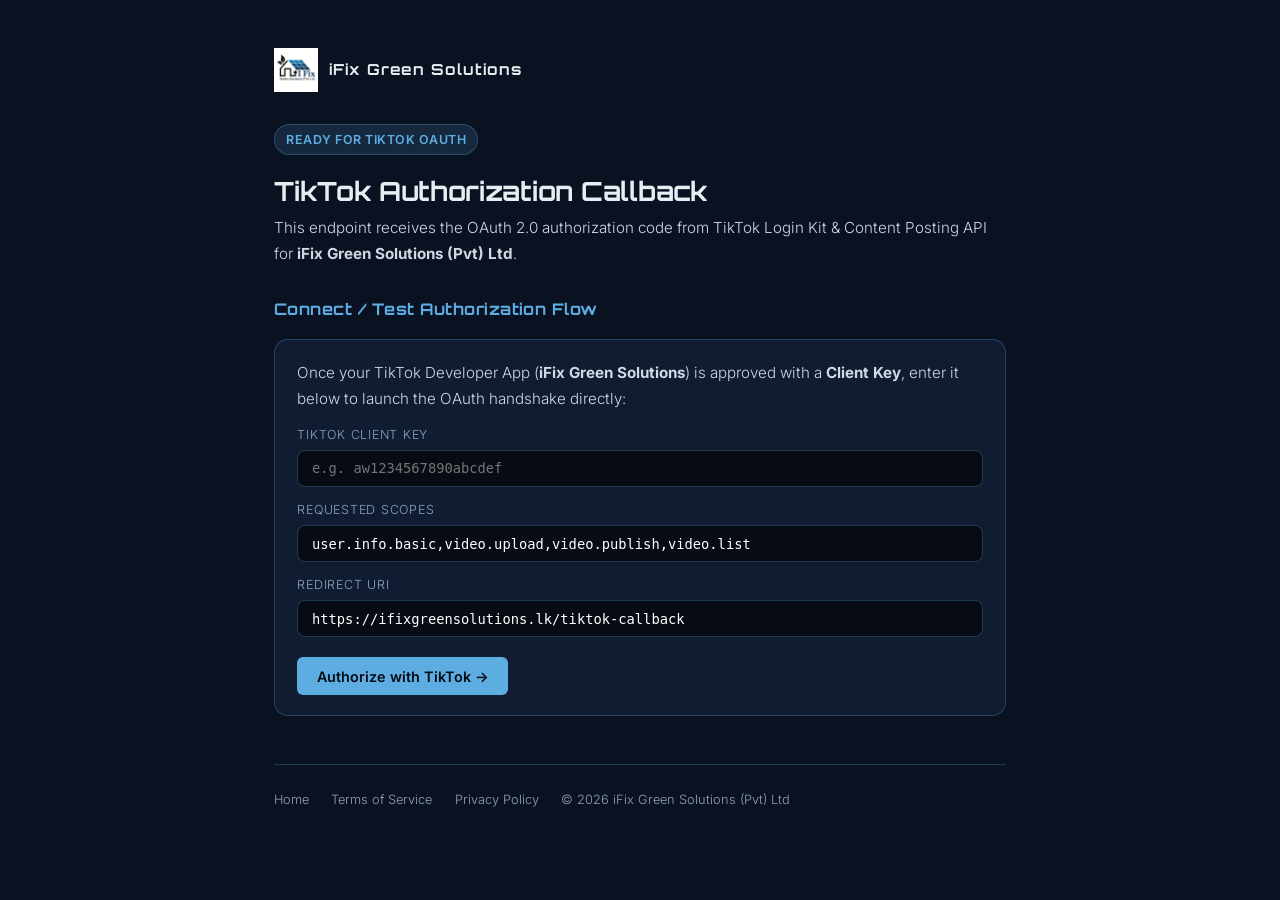
<file: tiktok/callback/index.html>
<!DOCTYPE html>
<html lang="en">
<head>
<meta charset="UTF-8">
<meta name="viewport" content="width=device-width, initial-scale=1.0">
<title>TikTok Authorization Callback — iFix Green Solutions</title>
<meta name="description" content="TikTok OAuth 2.0 callback handler for iFix Green Solutions (Pvt) Ltd.">
<meta name="tiktok-developers-site-verification" content="7oWz5OrxFJj6cmvjJ5QBuYZaugctuiZt">
<link rel="icon" type="image/png" href="/images/logo.png">
<link href="https://fonts.googleapis.com/css2?family=Orbitron:wght@400;700;900&family=Inter:wght@300;400;500;600;700&display=swap" rel="stylesheet">
<style>
  :root { --bg:#0a1120; --panel:rgba(30,58,95,0.28); --line:rgba(93,173,226,0.28); --txt:#e8edf2; --muted:#8fa3b8; --accent:#5dade2; --ok:#2ecc71; --err:#e74c3c; }
  *{box-sizing:border-box;margin:0;padding:0;}
  body{background:var(--bg);color:var(--txt);font-family:'Inter',sans-serif;line-height:1.7;font-weight:300;min-height:100vh;display:flex;flex-direction:column;}
  .wrap{max-width:780px;width:100%;margin:0 auto;padding:3rem 1.5rem 4rem;flex:1;}
  header a{display:inline-flex;align-items:center;gap:.7rem;text-decoration:none;color:var(--txt);margin-bottom:2rem;}
  header img{height:44px;}
  header span{font-family:'Orbitron',sans-serif;font-weight:700;letter-spacing:.06em;font-size:.95rem;}
  h1{font-family:'Orbitron',sans-serif;font-size:1.65rem;line-height:1.25;margin-bottom:.5rem;}
  h2{font-family:'Orbitron',sans-serif;font-size:1rem;color:var(--accent);margin:1.8rem 0 .6rem;letter-spacing:.03em;}
  p{color:#cfd9e4;font-size:.95rem;margin-bottom:.75rem;}
  .badge{display:inline-block;padding:.25rem .7rem;border-radius:999px;font-size:.78rem;font-weight:600;letter-spacing:.04em;text-transform:uppercase;margin-bottom:1.2rem;}
  .badge.ok{background:rgba(46,204,113,0.15);color:var(--ok);border:1px solid rgba(46,204,113,0.4);}
  .badge.wait{background:rgba(93,173,226,0.15);color:var(--accent);border:1px solid var(--line);}
  .badge.err{background:rgba(231,76,60,0.15);color:var(--err);border:1px solid rgba(231,76,60,0.4);}
  .panel{background:var(--panel);border:1px solid var(--line);border-radius:14px;padding:1.25rem 1.4rem;margin-top:1rem;}
  .field{margin-bottom:1rem;}
  .field:last-child{margin-bottom:0;}
  .label{font-size:.78rem;text-transform:uppercase;letter-spacing:.06em;color:var(--muted);margin-bottom:.3rem;display:flex;justify-content:space-between;align-items:center;}
  .codebox{background:#060b14;border:1px solid var(--line);border-radius:8px;padding:.7rem .9rem;font-family:ui-monospace,SFMono-Regular,Menlo,Monaco,Consolas,monospace;font-size:.86rem;color:#fff;word-break:break-all;display:flex;justify-content:space-between;align-items:center;gap:.75rem;}
  button.copy-btn, button.primary-btn{background:var(--accent);color:#060b14;border:none;border-radius:6px;padding:.4rem .8rem;font-weight:600;font-size:.8rem;cursor:pointer;white-space:nowrap;font-family:'Inter',sans-serif;}
  button.primary-btn{padding:.65rem 1.2rem;font-size:.9rem;margin-top:.5rem;}
  button.copy-btn:hover, button.primary-btn:hover{opacity:.9;}
  input.txt-in{width:100%;background:#060b14;border:1px solid var(--line);border-radius:8px;padding:.6rem .85rem;color:#fff;font-family:ui-monospace,SFMono-Regular,Menlo,monospace;font-size:.86rem;margin-bottom:.75rem;}
  footer{margin-top:3rem;padding-top:1.5rem;border-top:1px solid var(--line);color:var(--muted);font-size:.8rem;display:flex;gap:1.4rem;flex-wrap:wrap;}
  footer a{color:var(--muted);text-decoration:none;}
  footer a:hover{color:var(--accent);}
</style>
</head>
<body>
<div class="wrap">
  <header>
    <a href="/"><img src="/images/logo.png" alt="iFix Green Solutions"><span>iFix Green Solutions</span></a>
  </header>

  <span id="status-badge" class="badge wait">Ready for TikTok OAuth</span>
  <h1 id="page-title">TikTok Authorization Callback</h1>
  <p id="page-desc">This endpoint receives the OAuth 2.0 authorization code from TikTok Login Kit &amp; Content Posting API for <b>iFix Green Solutions (Pvt) Ltd</b>.</p>

  <div id="result-panel" class="panel" style="display:none;">
    <div class="field">
      <div class="label"><span>Authorization Code (<code>code</code>)</span></div>
      <div class="codebox">
        <span id="val-code">—</span>
        <button class="copy-btn" onclick="copyText('val-code', this)">Copy Code</button>
      </div>
    </div>
    <div class="field">
      <div class="label"><span>Granted Scopes (<code>scopes</code>)</span></div>
      <div class="codebox"><span id="val-scopes">—</span></div>
    </div>
    <div class="field">
      <div class="label"><span>CSRF State (<code>state</code>)</span></div>
      <div class="codebox"><span id="val-state">—</span></div>
    </div>
  </div>

  <div id="error-panel" class="panel" style="display:none;border-color:rgba(231,76,60,0.4);">
    <div class="field">
      <div class="label"><span>Error</span></div>
      <div class="codebox"><span id="val-error">—</span></div>
    </div>
    <div class="field">
      <div class="label"><span>Error Description</span></div>
      <div class="codebox"><span id="val-error-desc">—</span></div>
    </div>
  </div>

  <h2>Connect / Test Authorization Flow</h2>
  <div class="panel">
    <p>Once your TikTok Developer App (<b>iFix Green Solutions</b>) is approved with a <b>Client Key</b>, enter it below to launch the OAuth handshake directly:</p>
    <label class="label" for="client-key-input">TikTok Client Key</label>
    <input id="client-key-input" class="txt-in" type="text" placeholder="e.g. aw1234567890abcdef">
    <label class="label" for="scopes-input">Requested Scopes</label>
    <input id="scopes-input" class="txt-in" type="text" value="user.info.basic,video.upload,video.publish,video.list">
    <label class="label" for="redirect-input">Redirect URI</label>
    <input id="redirect-input" class="txt-in" type="text" value="https://ifixgreensolutions.lk/tiktok-callback">
    <button class="primary-btn" onclick="startOAuth()">Authorize with TikTok →</button>
  </div>

  <footer>
    <a href="/">Home</a>
    <a href="/terms.html">Terms of Service</a>
    <a href="/privacy.html">Privacy Policy</a>
    <span>© 2026 iFix Green Solutions (Pvt) Ltd</span>
  </footer>
</div>

<script>
  (function() {
    var params = new URLSearchParams(window.location.search);
    var code = params.get('code');
    var scopes = params.get('scopes') || 'user.info.basic,video.upload,video.publish';
    var state = params.get('state') || '—';
    var error = params.get('error');
    var errorDesc = params.get('error_description');

    var badge = document.getElementById('status-badge');
    var title = document.getElementById('page-title');
    var desc = document.getElementById('page-desc');

    // Default redirect URI to current clean origin + path
    var cleanUrl = window.location.origin + window.location.pathname.replace(/\/index\.html$/, '').replace(/\.html$/, '');
    if (cleanUrl.endsWith('/') && cleanUrl.length > window.location.origin.length + 1) {
      cleanUrl = cleanUrl.slice(0, -1);
    }
    var redirectInput = document.getElementById('redirect-input');
    if (redirectInput && window.location.hostname === 'ifixgreensolutions.lk') {
      redirectInput.value = cleanUrl;
    }

    if (code) {
      badge.className = 'badge ok';
      badge.textContent = 'Authorization Code Received';
      title.textContent = 'TikTok Account Connected';
      desc.textContent = 'Copy the authorization code below to exchange it for your access_token and refresh_token.';
      document.getElementById('result-panel').style.display = 'block';
      document.getElementById('val-code').textContent = code;
      document.getElementById('val-scopes').textContent = scopes;
      document.getElementById('val-state').textContent = state;
    } else if (error) {
      badge.className = 'badge err';
      badge.textContent = 'Authorization Error';
      title.textContent = 'TikTok Authorization Failed';
      document.getElementById('error-panel').style.display = 'block';
      document.getElementById('val-error').textContent = error;
      document.getElementById('val-error-desc').textContent = errorDesc || 'No description provided.';
    }
  })();

  function copyText(id, btn) {
    var txt = document.getElementById(id).textContent;
    navigator.clipboard.writeText(txt).then(function() {
      var orig = btn.textContent;
      btn.textContent = 'Copied!';
      setTimeout(function() { btn.textContent = orig; }, 1800);
    });
  }

  function startOAuth() {
    var clientKey = document.getElementById('client-key-input').value.trim();
    var scopes = document.getElementById('scopes-input').value.trim();
    var redirectUri = document.getElementById('redirect-input').value.trim();
    if (!clientKey) {
      alert('Please enter your TikTok Client Key from developers.tiktok.com first.');
      return;
    }
    var csrfState = Math.random().toString(36).substring(2) + Date.now().toString(36);
    var authUrl = 'https://www.tiktok.com/v2/auth/authorize/'
      + '?client_key=' + encodeURIComponent(clientKey)
      + '&response_type=code'
      + '&scope=' + encodeURIComponent(scopes)
      + '&redirect_uri=' + encodeURIComponent(redirectUri)
      + '&state=' + encodeURIComponent(csrfState);
    window.location.href = authUrl;
  }
</script>
</body>
</html>
</file>
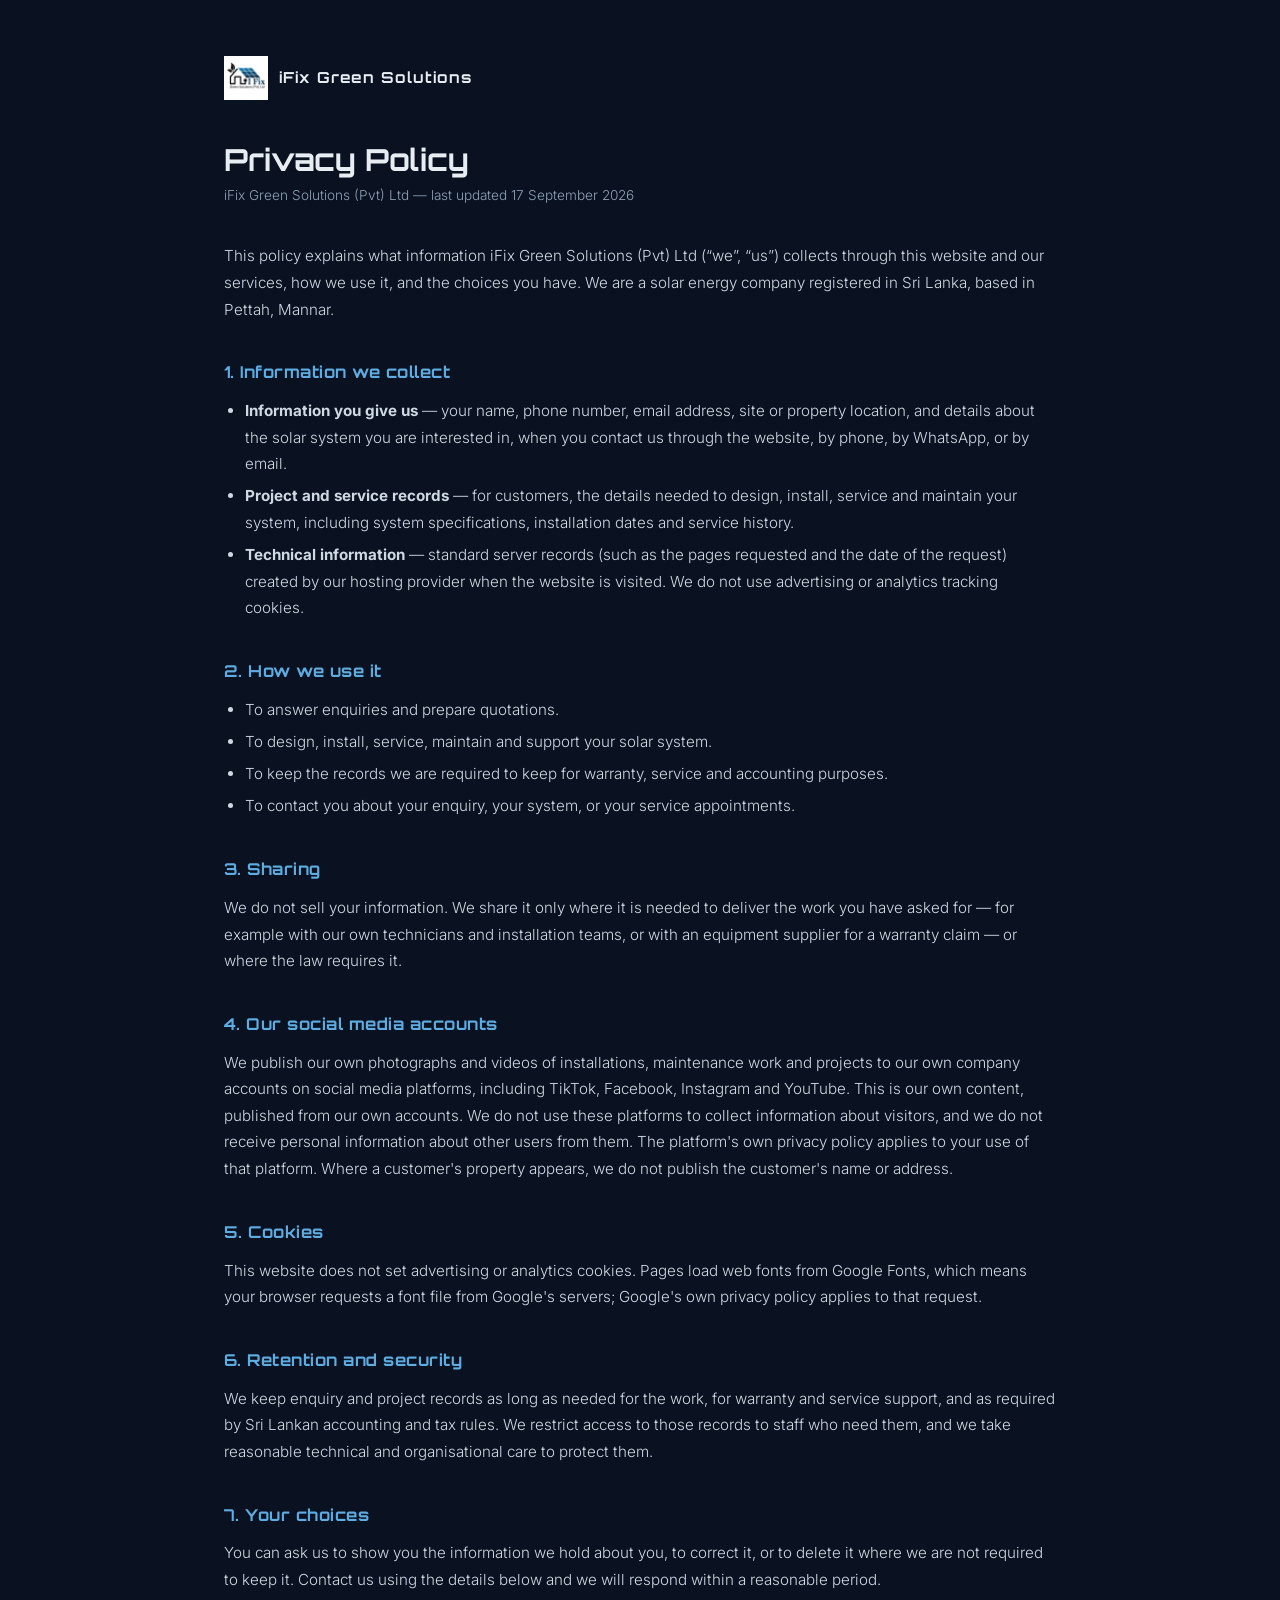
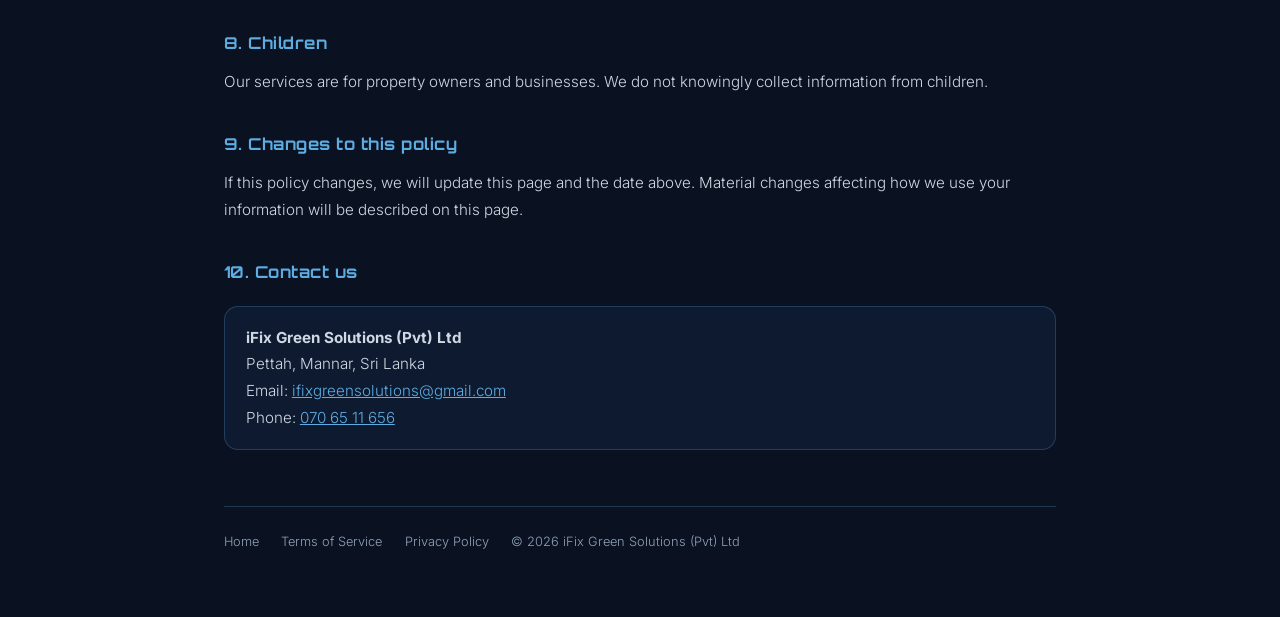
<file: privacy.html>
<!DOCTYPE html>
<html lang="en">
<head>
<meta charset="UTF-8">
<meta name="viewport" content="width=device-width, initial-scale=1.0">
<title>Privacy Policy — iFix Green Solutions</title>
<meta name="description" content="Privacy Policy of iFix Green Solutions (Pvt) Ltd, Sri Lanka — what we collect, how we use it, and how to contact us.">
<link rel="icon" type="image/png" href="images/logo.png">
<link href="https://fonts.googleapis.com/css2?family=Orbitron:wght@400;700;900&family=Inter:wght@300;400;500;600;700&display=swap" rel="stylesheet">
<style>
  :root { --bg:#0a1120; --panel:rgba(30,58,95,0.25); --line:rgba(93,173,226,0.25); --txt:#e8edf2; --muted:#8fa3b8; --accent:#5dade2; }
  *{box-sizing:border-box;margin:0;padding:0;}
  body{background:var(--bg);color:var(--txt);font-family:'Inter',sans-serif;line-height:1.75;font-weight:300;}
  .wrap{max-width:880px;margin:0 auto;padding:3.5rem 1.5rem 4rem;}
  header a{display:inline-flex;align-items:center;gap:.7rem;text-decoration:none;color:var(--txt);margin-bottom:2.5rem;}
  header img{height:44px;}
  header span{font-family:'Orbitron',sans-serif;font-weight:700;letter-spacing:.06em;font-size:.95rem;}
  h1{font-family:'Orbitron',sans-serif;font-size:1.9rem;line-height:1.25;margin-bottom:.4rem;}
  .updated{color:var(--muted);font-size:.85rem;margin-bottom:2.2rem;}
  h2{font-family:'Orbitron',sans-serif;font-size:1.02rem;color:var(--accent);margin:2.2rem 0 .7rem;letter-spacing:.03em;}
  p,li{color:#cfd9e4;font-size:.95rem;}
  ul{margin:.4rem 0 .4rem 1.3rem;}
  li{margin-bottom:.35rem;}
  a{color:var(--accent);}
  .panel{background:var(--panel);border:1px solid var(--line);border-radius:14px;padding:1.1rem 1.3rem;margin-top:1.2rem;}
  footer{margin-top:3.5rem;padding-top:1.5rem;border-top:1px solid var(--line);color:var(--muted);font-size:.8rem;display:flex;gap:1.4rem;flex-wrap:wrap;}
  footer a{color:var(--muted);text-decoration:none;}
  footer a:hover{color:var(--accent);}
</style>
</head>
<body>
<div class="wrap">
  <header>
    <a href="/"><img src="images/logo.png" alt="iFix Green Solutions"><span>iFix Green Solutions</span></a>
  </header>

  <h1>Privacy Policy</h1>
  <div class="updated">iFix Green Solutions (Pvt) Ltd — last updated 17 September 2026</div>

  <p>This policy explains what information iFix Green Solutions (Pvt) Ltd (“we”, “us”) collects through this website and our services, how we use it, and the choices you have. We are a solar energy company registered in Sri Lanka, based in Pettah, Mannar.</p>

  <h2>1. Information we collect</h2>
  <ul>
    <li><b>Information you give us</b> — your name, phone number, email address, site or property location, and details about the solar system you are interested in, when you contact us through the website, by phone, by WhatsApp, or by email.</li>
    <li><b>Project and service records</b> — for customers, the details needed to design, install, service and maintain your system, including system specifications, installation dates and service history.</li>
    <li><b>Technical information</b> — standard server records (such as the pages requested and the date of the request) created by our hosting provider when the website is visited. We do not use advertising or analytics tracking cookies.</li>
  </ul>

  <h2>2. How we use it</h2>
  <ul>
    <li>To answer enquiries and prepare quotations.</li>
    <li>To design, install, service, maintain and support your solar system.</li>
    <li>To keep the records we are required to keep for warranty, service and accounting purposes.</li>
    <li>To contact you about your enquiry, your system, or your service appointments.</li>
  </ul>

  <h2>3. Sharing</h2>
  <p>We do not sell your information. We share it only where it is needed to deliver the work you have asked for — for example with our own technicians and installation teams, or with an equipment supplier for a warranty claim — or where the law requires it.</p>

  <h2>4. Our social media accounts</h2>
  <p>We publish our own photographs and videos of installations, maintenance work and projects to our own company accounts on social media platforms, including TikTok, Facebook, Instagram and YouTube. This is our own content, published from our own accounts. We do not use these platforms to collect information about visitors, and we do not receive personal information about other users from them. The platform's own privacy policy applies to your use of that platform. Where a customer's property appears, we do not publish the customer's name or address.</p>

  <h2>5. Cookies</h2>
  <p>This website does not set advertising or analytics cookies. Pages load web fonts from Google Fonts, which means your browser requests a font file from Google's servers; Google's own privacy policy applies to that request.</p>

  <h2>6. Retention and security</h2>
  <p>We keep enquiry and project records as long as needed for the work, for warranty and service support, and as required by Sri Lankan accounting and tax rules. We restrict access to those records to staff who need them, and we take reasonable technical and organisational care to protect them.</p>

  <h2>7. Your choices</h2>
  <p>You can ask us to show you the information we hold about you, to correct it, or to delete it where we are not required to keep it. Contact us using the details below and we will respond within a reasonable period.</p>

  <h2>8. Children</h2>
  <p>Our services are for property owners and businesses. We do not knowingly collect information from children.</p>

  <h2>9. Changes to this policy</h2>
  <p>If this policy changes, we will update this page and the date above. Material changes affecting how we use your information will be described on this page.</p>

  <h2>10. Contact us</h2>
  <div class="panel">
    <p><b>iFix Green Solutions (Pvt) Ltd</b><br>
    Pettah, Mannar, Sri Lanka<br>
    Email: <a href="mailto:ifixgreensolutions@gmail.com">ifixgreensolutions@gmail.com</a><br>
    Phone: <a href="tel:+94706511656">070 65 11 656</a></p>
  </div>

  <footer>
    <a href="/">Home</a>
    <a href="/terms.html">Terms of Service</a>
    <a href="/privacy.html">Privacy Policy</a>
    <span>© 2026 iFix Green Solutions (Pvt) Ltd</span>
  </footer>
</div>
</body>
</html>
</file>
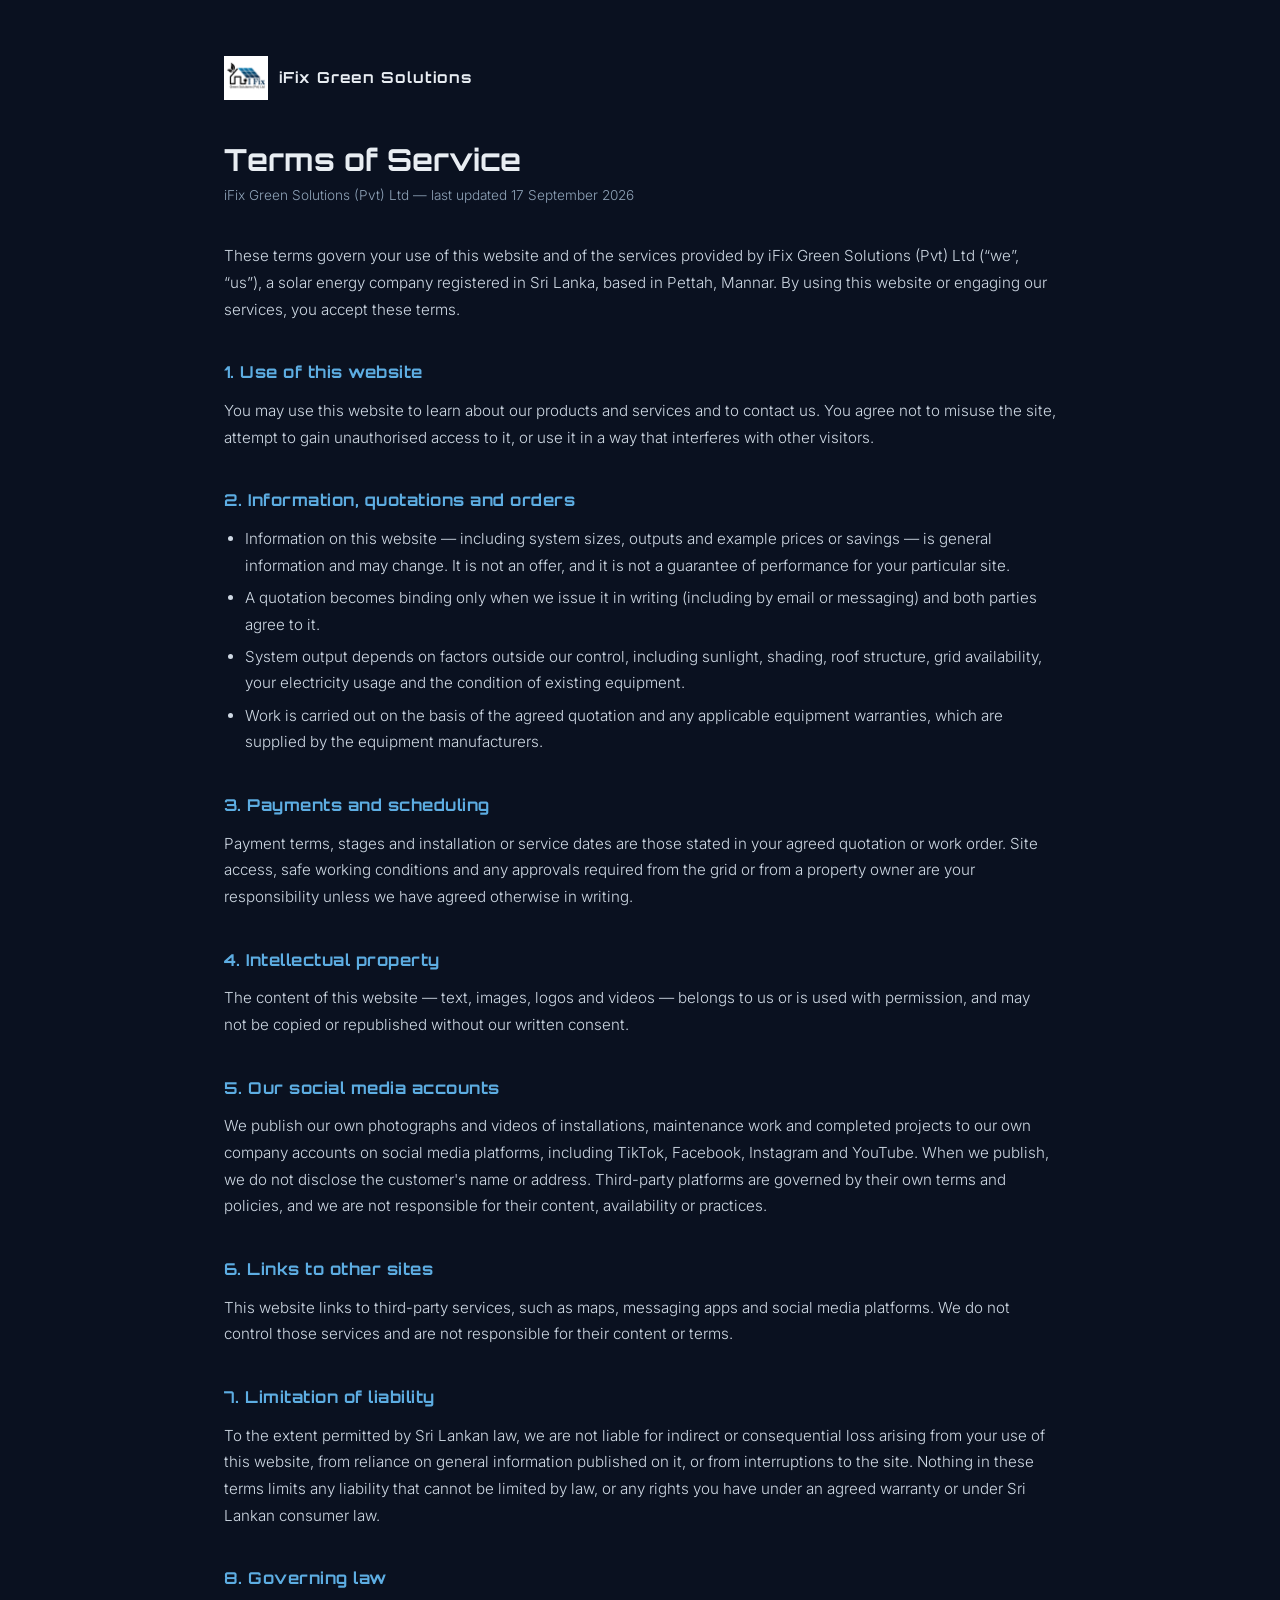
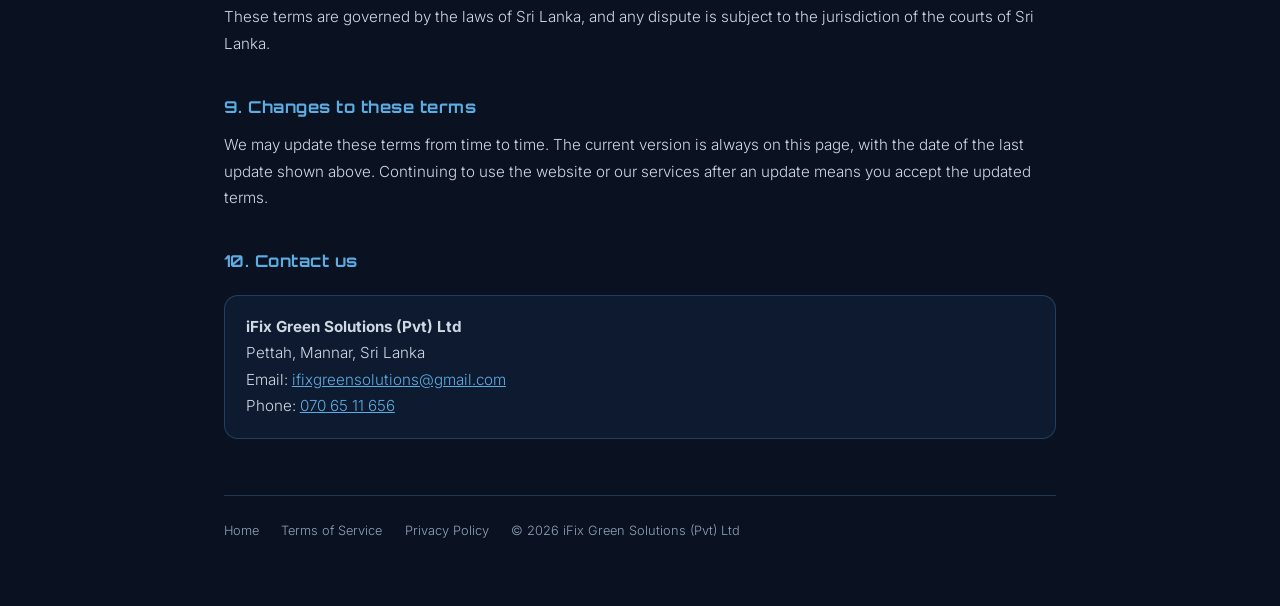
<file: terms.html>
<!DOCTYPE html>
<html lang="en">
<head>
<meta charset="UTF-8">
<meta name="viewport" content="width=device-width, initial-scale=1.0">
<title>Terms of Service — iFix Green Solutions</title>
<meta name="description" content="Terms of Service for the iFix Green Solutions (Pvt) Ltd website and services.">
<link rel="icon" type="image/png" href="images/logo.png">
<link href="https://fonts.googleapis.com/css2?family=Orbitron:wght@400;700;900&family=Inter:wght@300;400;500;600;700&display=swap" rel="stylesheet">
<style>
  :root { --bg:#0a1120; --panel:rgba(30,58,95,0.25); --line:rgba(93,173,226,0.25); --txt:#e8edf2; --muted:#8fa3b8; --accent:#5dade2; }
  *{box-sizing:border-box;margin:0;padding:0;}
  body{background:var(--bg);color:var(--txt);font-family:'Inter',sans-serif;line-height:1.75;font-weight:300;}
  .wrap{max-width:880px;margin:0 auto;padding:3.5rem 1.5rem 4rem;}
  header a{display:inline-flex;align-items:center;gap:.7rem;text-decoration:none;color:var(--txt);margin-bottom:2.5rem;}
  header img{height:44px;}
  header span{font-family:'Orbitron',sans-serif;font-weight:700;letter-spacing:.06em;font-size:.95rem;}
  h1{font-family:'Orbitron',sans-serif;font-size:1.9rem;line-height:1.25;margin-bottom:.4rem;}
  .updated{color:var(--muted);font-size:.85rem;margin-bottom:2.2rem;}
  h2{font-family:'Orbitron',sans-serif;font-size:1.02rem;color:var(--accent);margin:2.2rem 0 .7rem;letter-spacing:.03em;}
  p,li{color:#cfd9e4;font-size:.95rem;}
  ul{margin:.4rem 0 .4rem 1.3rem;}
  li{margin-bottom:.35rem;}
  a{color:var(--accent);}
  .panel{background:var(--panel);border:1px solid var(--line);border-radius:14px;padding:1.1rem 1.3rem;margin-top:1.2rem;}
  footer{margin-top:3.5rem;padding-top:1.5rem;border-top:1px solid var(--line);color:var(--muted);font-size:.8rem;display:flex;gap:1.4rem;flex-wrap:wrap;}
  footer a{color:var(--muted);text-decoration:none;}
  footer a:hover{color:var(--accent);}
</style>
</head>
<body>
<div class="wrap">
  <header>
    <a href="/"><img src="images/logo.png" alt="iFix Green Solutions"><span>iFix Green Solutions</span></a>
  </header>

  <h1>Terms of Service</h1>
  <div class="updated">iFix Green Solutions (Pvt) Ltd — last updated 17 September 2026</div>

  <p>These terms govern your use of this website and of the services provided by iFix Green Solutions (Pvt) Ltd (“we”, “us”), a solar energy company registered in Sri Lanka, based in Pettah, Mannar. By using this website or engaging our services, you accept these terms.</p>

  <h2>1. Use of this website</h2>
  <p>You may use this website to learn about our products and services and to contact us. You agree not to misuse the site, attempt to gain unauthorised access to it, or use it in a way that interferes with other visitors.</p>

  <h2>2. Information, quotations and orders</h2>
  <ul>
    <li>Information on this website — including system sizes, outputs and example prices or savings — is general information and may change. It is not an offer, and it is not a guarantee of performance for your particular site.</li>
    <li>A quotation becomes binding only when we issue it in writing (including by email or messaging) and both parties agree to it.</li>
    <li>System output depends on factors outside our control, including sunlight, shading, roof structure, grid availability, your electricity usage and the condition of existing equipment.</li>
    <li>Work is carried out on the basis of the agreed quotation and any applicable equipment warranties, which are supplied by the equipment manufacturers.</li>
  </ul>

  <h2>3. Payments and scheduling</h2>
  <p>Payment terms, stages and installation or service dates are those stated in your agreed quotation or work order. Site access, safe working conditions and any approvals required from the grid or from a property owner are your responsibility unless we have agreed otherwise in writing.</p>

  <h2>4. Intellectual property</h2>
  <p>The content of this website — text, images, logos and videos — belongs to us or is used with permission, and may not be copied or republished without our written consent.</p>

  <h2>5. Our social media accounts</h2>
  <p>We publish our own photographs and videos of installations, maintenance work and completed projects to our own company accounts on social media platforms, including TikTok, Facebook, Instagram and YouTube. When we publish, we do not disclose the customer's name or address. Third-party platforms are governed by their own terms and policies, and we are not responsible for their content, availability or practices.</p>

  <h2>6. Links to other sites</h2>
  <p>This website links to third-party services, such as maps, messaging apps and social media platforms. We do not control those services and are not responsible for their content or terms.</p>

  <h2>7. Limitation of liability</h2>
  <p>To the extent permitted by Sri Lankan law, we are not liable for indirect or consequential loss arising from your use of this website, from reliance on general information published on it, or from interruptions to the site. Nothing in these terms limits any liability that cannot be limited by law, or any rights you have under an agreed warranty or under Sri Lankan consumer law.</p>

  <h2>8. Governing law</h2>
  <p>These terms are governed by the laws of Sri Lanka, and any dispute is subject to the jurisdiction of the courts of Sri Lanka.</p>

  <h2>9. Changes to these terms</h2>
  <p>We may update these terms from time to time. The current version is always on this page, with the date of the last update shown above. Continuing to use the website or our services after an update means you accept the updated terms.</p>

  <h2>10. Contact us</h2>
  <div class="panel">
    <p><b>iFix Green Solutions (Pvt) Ltd</b><br>
    Pettah, Mannar, Sri Lanka<br>
    Email: <a href="mailto:ifixgreensolutions@gmail.com">ifixgreensolutions@gmail.com</a><br>
    Phone: <a href="tel:+94706511656">070 65 11 656</a></p>
  </div>

  <footer>
    <a href="/">Home</a>
    <a href="/terms.html">Terms of Service</a>
    <a href="/privacy.html">Privacy Policy</a>
    <span>© 2026 iFix Green Solutions (Pvt) Ltd</span>
  </footer>
</div>
</body>
</html>
</file>
